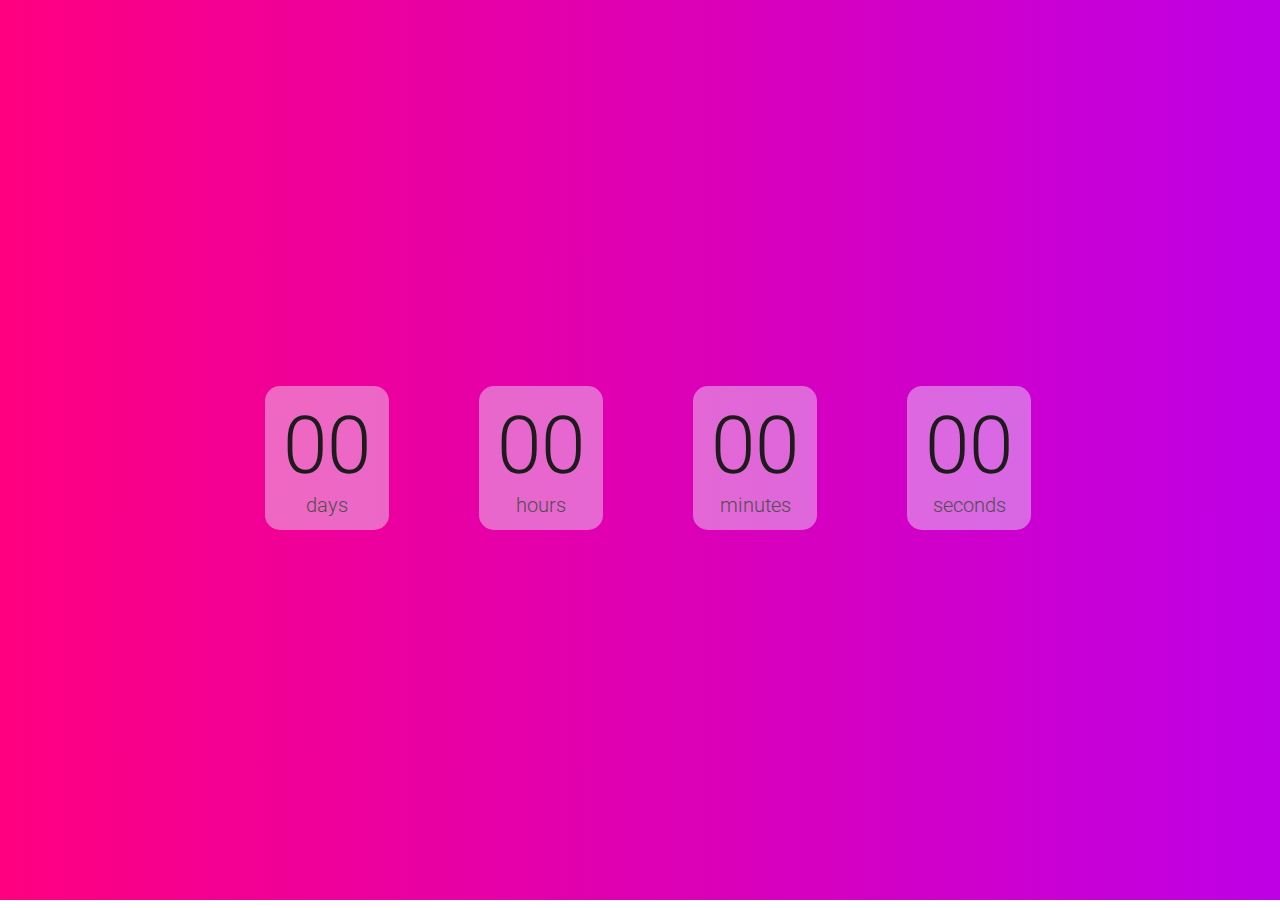
<file: index.html>
<!DOCTYPE html>

<html lang="en">
  <head>
    <title>Countdown</title>

    <link rel="preconnect" href="https://fonts.gstatic.com" />
    <link
      href="https://fonts.googleapis.com/css2?family=Roboto:wght@100;300;700&display=swap"
      rel="stylesheet"
    />
    <link rel="shortcut icon" type="image/x-icon" href="favicon.ico" />
    <link rel="stylesheet" href="stylesheet.css" />
    <meta charset="UTF-8" />
    <meta name="viewport" content="width=device-width, initial-scale=1.0" />
    <meta name="description" content="Countdown to the event of your choice!" />
  </head>

  <body id="body">
    <div class="center-element">
      <div id="header-notice">
        <span id="header-notice-text"
          >🎉 This boring background will be replaced by an animated gradient
          exactly <b>1</b> hour before the Event! 🎉
          <span id="extra-spaces"
            >&nbsp;&nbsp;&nbsp;&nbsp;&nbsp;&nbsp;&nbsp;&nbsp;&nbsp;&nbsp;&nbsp;&nbsp;&nbsp;&nbsp;&nbsp;&nbsp;&nbsp;&nbsp;&nbsp;&nbsp;&nbsp;&nbsp;&nbsp;&nbsp;&nbsp;&nbsp;&nbsp;&nbsp;</span
          ></span
        >
        <span id="header-notice-close" onclick="hideNotice()">×</span>
      </div>
      <div class="h4-text">
        <div class="container">
          <span id="days">00</span>
          <div class="small_marker_text">days</div>
        </div>
        <div class="container">
          <span id="hours">00</span>
          <div class="small_marker_text">hours</div>
        </div>
        <div class="container">
          <span id="minutes">00</span>
          <div class="small_marker_text">minutes</div>
        </div>
        <div class="container">
          <span id="seconds">00</span>
          <div class="small_marker_text">seconds</div>
        </div>
      </div>
      <!-- TODO: Commenting out unitl I fully implement this feature -->
      <!-- <div id="create-countdown-link">
        Want to create a new countdown? Create one
        <a href="./create">here!</a>
      </div> -->
    </div>
  </body>
  <script src="index.js"></script>
  <script src="gradient.js"></script>
  <script>
    function hideNotice() {
      const header = document.getElementById("header-notice");
      header.style = "display: none;";
    }
  </script>
</html>
</file>
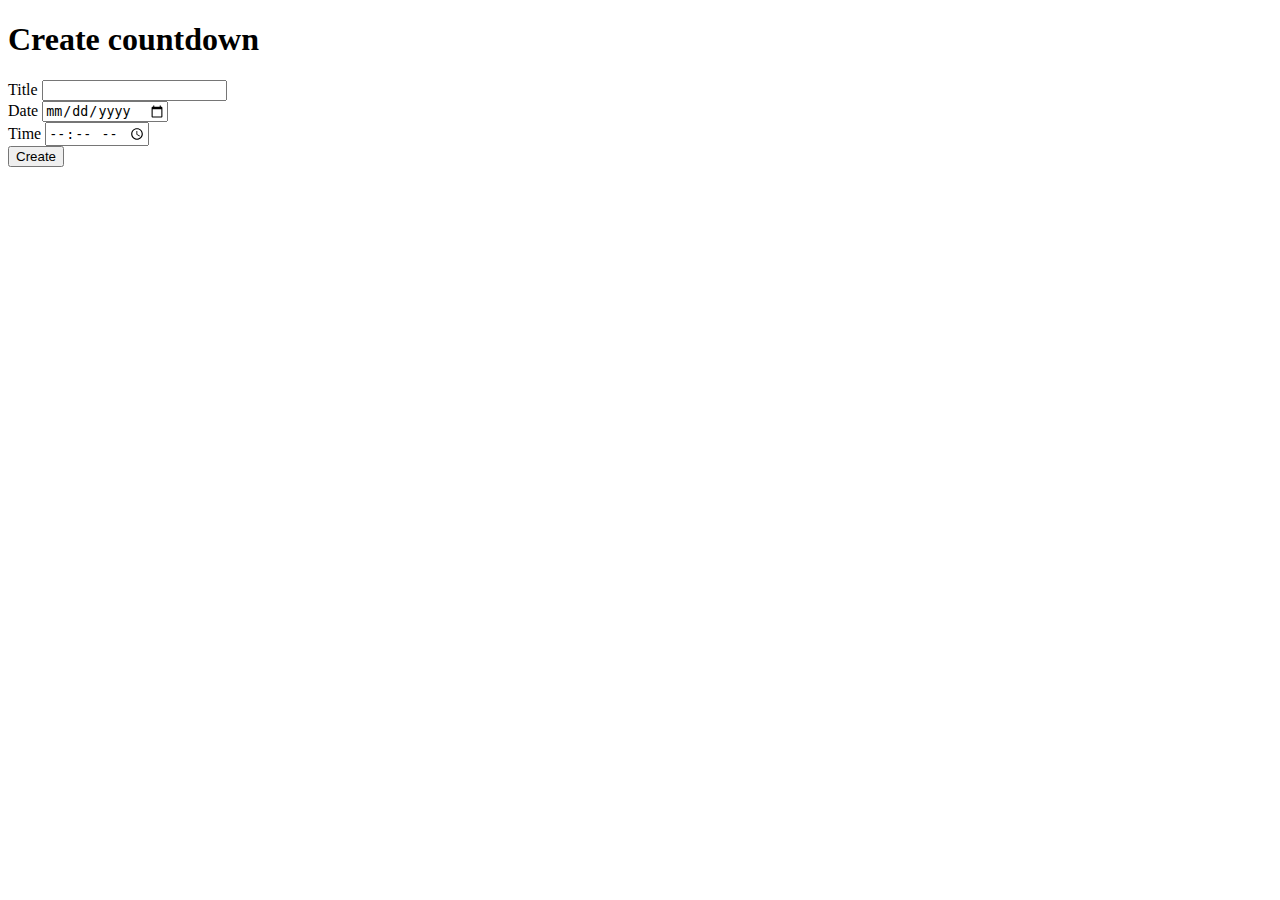
<file: create/index.html>
<!DOCTYPE html>
<html lang="en">
  <head>
    <meta charset="UTF-8" />
    <meta http-equiv="X-UA-Compatible" content="IE=edge" />
    <meta name="viewport" content="width=device-width, initial-scale=1.0" />
    <title>Create Coundown</title>
  </head>
  <body>
    <h1>Create countdown</h1>
    <form action="/create" method="POST">
      <label for="title">Title</label>
      <input type="text" name="title" id="title" />
      <br />
      <label for="date">Date</label>
      <input type="date" name="date" id="date" />
      <br />
      <label for="time">Time</label>
      <input type="time" name="time" id="time" />
      <br />
      <input type="submit" value="Create" />
  </body>
</html>
</file>
<file: stylesheet.css>
#header-notice {
  background: rgb(255, 94, 0);
  position: fixed;
  padding: 15px;
  float: top;
  top: 0px;
  width: 100%;
  text-align: center;
}

#header-notice-text {
  color: white;
  font-family: Arial, Helvetica, sans-serif;
  user-select: text;
}

#header-notice-close {
  /* float: right; */
  background-color: white;
  border-radius: 50%;
  padding: 6px 12px;
  text-align: center;
  font-size: 20px;
}

@media screen and (max-width: 600px) {
  #header-notice {
    top: auto;
    width: auto;
    float: bottom;
    bottom: 0px;
    right: 0px;
    left: 0px;

    margin: 20px 15px;
    border-radius: 10px;

    box-shadow: 0px 0px 7px 7px rgba(65, 204, 123, 0.5);
  }

  #header-notice-close {
    float: top right;
  }

  #header-notice-text {
    float: left;
  }
}

/* dark mode */
@media (prefers-color-scheme: dark) {
  #header-notice {
    background: rgb(255, 94, 0);
  }

  body {
    background-color: rgb(29, 27, 27);
  }
}

#extra-spaces {
  user-select: none;
}

.center-element {
  display: flex;
  position: absolute;
  align-items: center;
  justify-content: center;
  flex-direction: column;
  height: 100%;
  width: 100%;
}

body {
  overflow-y: hidden;
  overflow-x: hidden;

  user-select: none;
}

@keyframes Background-Gradient {
  from {
    background-position: right;
  }
  to {
    background-position: left;
  }
}

h3 {
  font-family: "Roboto", sans-serif;
  font-size: 45px;
  font-weight: 700;
  color: rgb(53, 53, 53);
  margin-top: 0px;
  margin-bottom: 0px;
  padding-bottom: 25px;
  text-align: center;
}

.h4-text {
  /* position: relative; */
  font-family: "Roboto", sans-serif;
  font-weight: 300;
  font-size: 80px;
  color: rgb(29, 27, 27);
  margin-top: 0px;
  margin-bottom: 0px;
  text-align: center;
}

.container {
  display: inline-block;
  padding: 13px 18px;
  margin: 10px 35px;
  border-style: hidden;
  border-radius: 15px;
  background-color: rgba(177, 204, 255, 0.79);
}

.container:hover {
  animation-name: enlargeContainer;
  animation-duration: 0.3s;
  animation-fill-mode: forwards;
}

.container:not(:hover) {
  animation-name: unenlargeContainer;
  animation-duration: 0.3s;
  animation-fill-mode: forwards;
}

@keyframes enlargeContainer {
  from {
    padding: 13px 18px;
  }
  to {
    padding: 26px 36px;
  }
}

@keyframes unenlargeContainer {
  from {
    padding: 26px 36px;
  }
  to {
    padding: 13px 18px;
  }
}

.small_marker_text {
  font-family: "Roboto", sans-serif;
  font-weight: 300;
  font-size: 20px;
  color: rgb(78, 78, 78);
}

#create-countdown-link {
  font-family: "Roboto", sans-serif;
  font-weight: 300;
  font-size: 20px;
  color: rgb(232, 219, 219);
  text-decoration: none;
  margin-bottom: 30px;
  border: 1px solid white;
  border-radius: 50px;
  padding: 10px 50px;

  position: fixed;
  float: bottom;
  bottom: 0px;
  text-align: center;
}

#create-countdown-link a {
  color: rgb(200, 230, 255);
  font-weight: 600;
}
</file>
